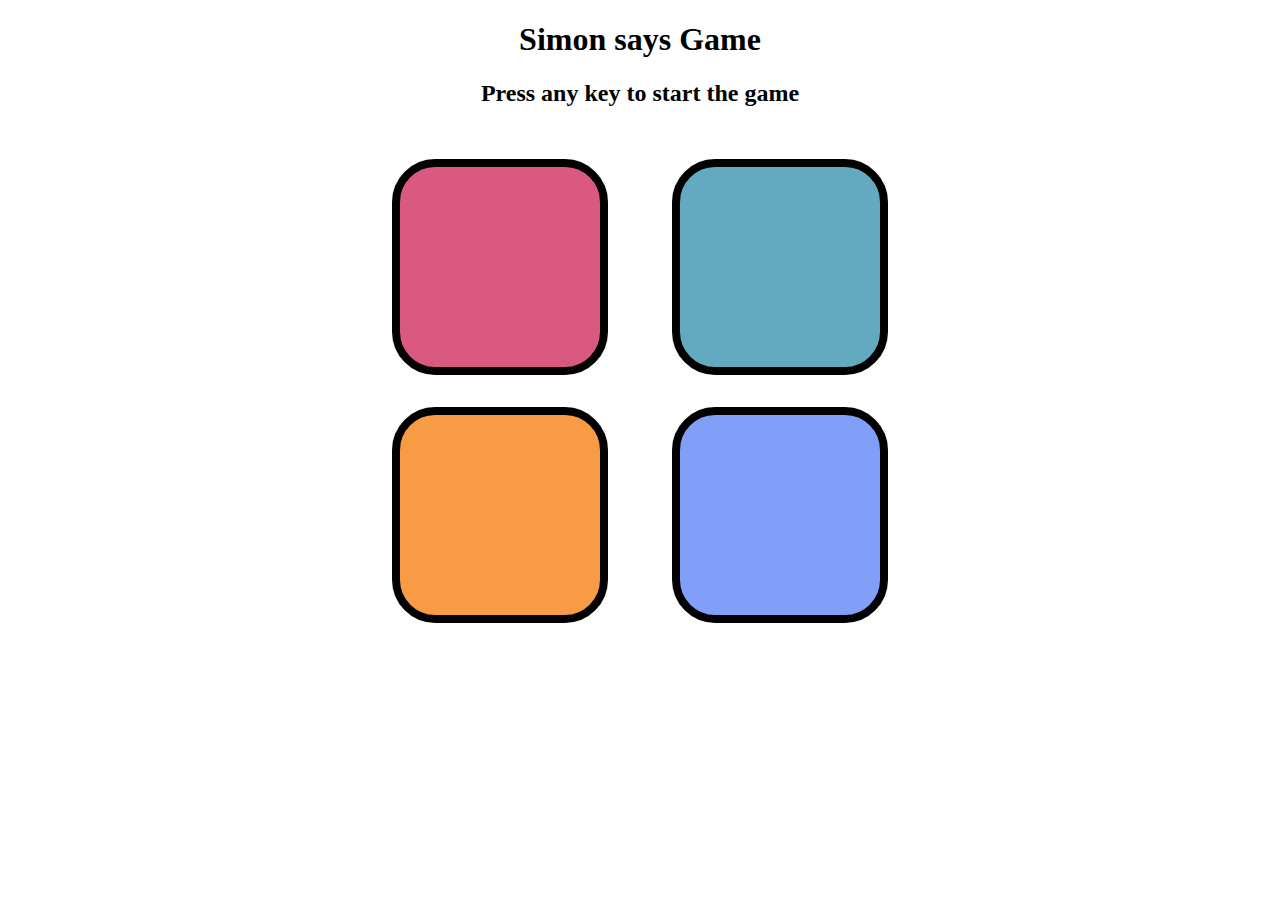
<file: Simon Game/index.html>
<!DOCTYPE html>
<html>
<head>
	<meta charset="utf-8">
	<meta name="viewport" content="width=device-width, initial-scale=1">
	<title>Simon Game</title>
	<link rel="stylesheet" type="text/css" href="style.css">
</head>
<body>
	<h1>Simon says Game</h1>
	<h2>Press any key to start the game</h2>
	<div class="btn-container">
		<div class="line-one">
			<div class="btn red" type = "button" id="red"></div>
			<div class="btn yellow" type = "button" id="yellow"></div>
		</div>
		<div class="line-two">
			<div class="btn green" type = "button" id="green"></div>
			<div class="btn purple" type = "button" id="purple"></div>
		</div>
	</div>
	<script type="text/javascript" src="app.js"></script>
</body>
</html>
</file>
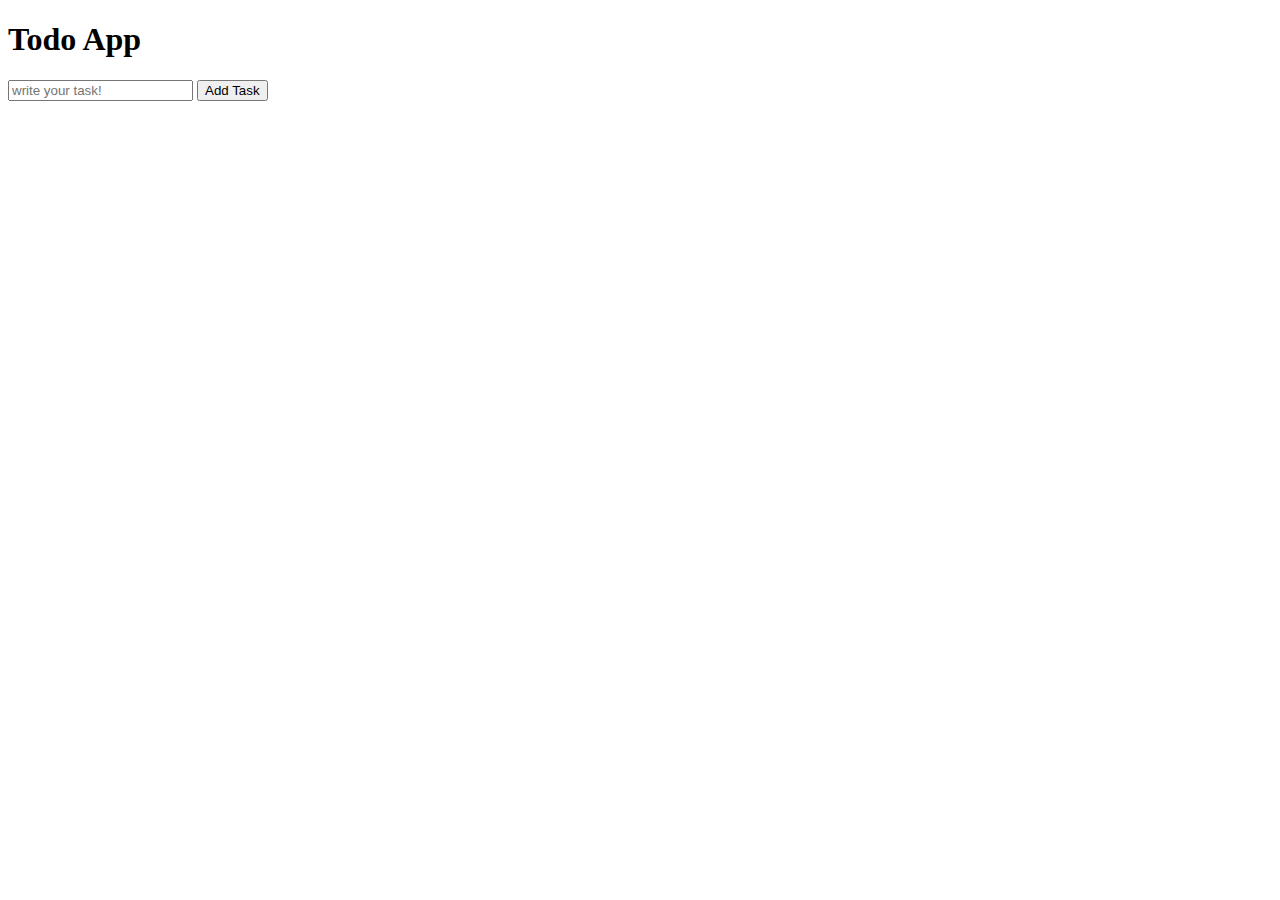
<file: todo app/todo.html>
<!DOCTYPE html>
<html>
	<head>
		<meta charset="utf-8">
		<meta name="viewport" content="width=device-width, initial-scale=1">
		<link rel="stylesheet" type="text/css" href="style.css">
		<title>Event listeners in JS</title>
	</head>
	<body>
		<h1>Todo App</h1>
		<input placeholder="write your task!">
		<button class="btn">Add Task</button>
		<ul>
		</ul>
		<script src="demo.js"></script>
	</body>
</html>
</file>
<file: Simon Game/style.css>
body {
	text-align: center;
}
.btn {
	height: 200px;
	width: 200px;
	border-radius: 20%;
	border: 8px solid black;
	margin: 2rem;
}
.btn-container {
	display: flex;
	justify-content: center;
}
.red {
	background-color: #d95980;
}
.green {
	background-color: #63aac0;
}
.yellow {
	background-color: #f99b45;
}
.purple {
	background-color: #819ff9;
}
.flash{
	background-color: white;
}
.userflash {
	background-color: green;
}
span {
	color: red;
}
</file>
<file: todo app/style.css>
.btn:hover {
  background-color: blue;
  font-size: 14px;
}
.delbtn:hover {
  background-color: red;
}
</file>
